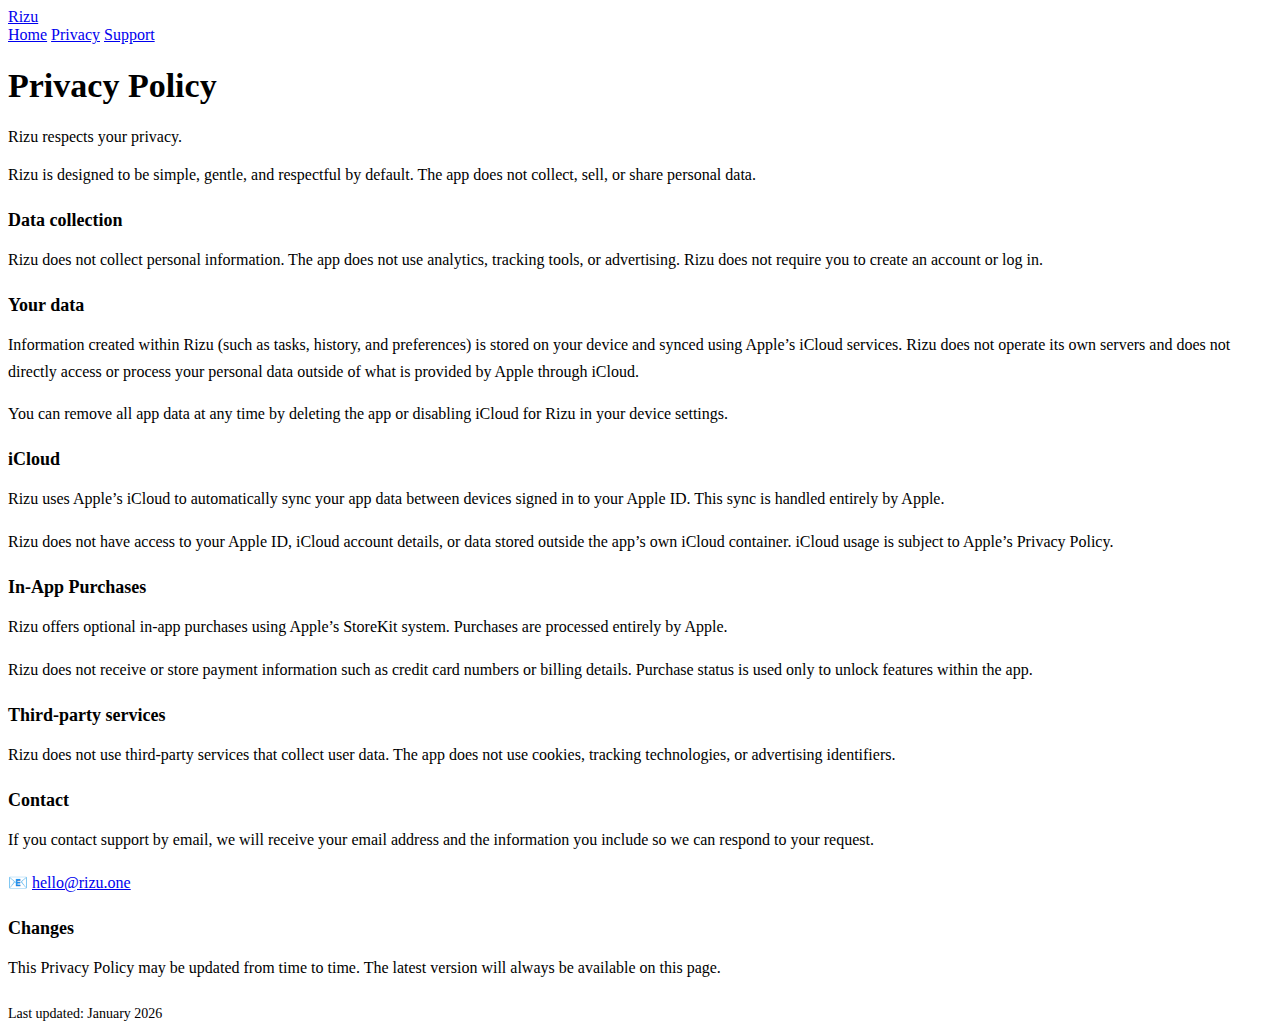
<file: privacy/index.html>
<!DOCTYPE html>
<html lang="en">
<head>
  <meta charset="UTF-8" />
  <meta name="viewport" content="width=device-width, initial-scale=1, viewport-fit=cover">
  <title>Rizu — Privacy Policy</title>
  <link rel="stylesheet" href="/style.css" />
  <link rel="icon" href="/assets/favicon.png" sizes="any">
  <link rel="apple-touch-icon" href="/assets/apple-touch-icon.png">
</head>
<body>
  <header class="top">
    <div class="brand"><a href="/index.html">Rizu</a></div>
    <nav class="nav">
      <a href="/index.html">Home</a>
      <a href="/privacy/">Privacy</a>
      <a href="/support/">Support</a>
    </nav>
  </header>

  <main class="wrap">
    <section class="card">
  <h1 style="font-size:34px;">Privacy Policy</h1>

  <p class="lead" style="margin-top:10px;">
    Rizu respects your privacy.
  </p>

  <p style="color:var(--muted); line-height:1.65; font-size:16px; margin-top:16px;">
    Rizu is designed to be simple, gentle, and respectful by default.
    The app does not collect, sell, or share personal data.
  </p>

  <h2 style="margin-top:22px; font-size:18px;">Data collection</h2>
  <p style="color:var(--muted); line-height:1.65; font-size:16px;">
    Rizu does not collect personal information.
    The app does not use analytics, tracking tools, or advertising.
    Rizu does not require you to create an account or log in.
  </p>

  <h2 style="margin-top:22px; font-size:18px;">Your data</h2>
<p style="color:var(--muted); line-height:1.65; font-size:16px;">
  Information created within Rizu (such as tasks, history, and preferences)
  is stored on your device and synced using Apple’s iCloud services.
  Rizu does not operate its own servers and does not directly access or process
  your personal data outside of what is provided by Apple through iCloud.
</p>
<p style="color:var(--muted); line-height:1.65; font-size:16px;">
  You can remove all app data at any time by deleting the app
  or disabling iCloud for Rizu in your device settings.
</p>

  <h2 style="margin-top:22px; font-size:18px;">iCloud</h2>
<p style="color:var(--muted); line-height:1.65; font-size:16px;">
  Rizu uses Apple’s iCloud to automatically sync your app data
  between devices signed in to your Apple ID.
  This sync is handled entirely by Apple.
</p>
<p style="color:var(--muted); line-height:1.65; font-size:16px;">
  Rizu does not have access to your Apple ID, iCloud account details,
  or data stored outside the app’s own iCloud container.
  iCloud usage is subject to Apple’s Privacy Policy.
</p>

<h2 style="margin-top:22px; font-size:18px;">In-App Purchases</h2>
<p style="color:var(--muted); line-height:1.65; font-size:16px;">
  Rizu offers optional in-app purchases
  using Apple’s StoreKit system.
  Purchases are processed entirely by Apple.
</p>
<p style="color:var(--muted); line-height:1.65; font-size:16px;">
  Rizu does not receive or store payment information such as
  credit card numbers or billing details.
  Purchase status is used only to unlock features within the app.
</p>

  <h2 style="margin-top:22px; font-size:18px;">Third-party services</h2>
  <p style="color:var(--muted); line-height:1.65; font-size:16px;">
    Rizu does not use third-party services that collect user data.
  The app does not use cookies, tracking technologies, or advertising identifiers.
  </p>

  <h2 style="margin-top:22px; font-size:18px;">Contact</h2>
  <p style="color:var(--muted); line-height:1.65; font-size:16px;">
    If you contact support by email, we will receive your email address and the
    information you include so we can respond to your request.
  </p>

  <p style="color:var(--muted); line-height:1.65; font-size:16px;">
    📧 <a href="mailto:hello@rizu.one">hello@rizu.one</a>
  </p>

  <h2 style="margin-top:22px; font-size:18px;">Changes</h2>
  <p style="color:var(--muted); line-height:1.65; font-size:16px;">
    This Privacy Policy may be updated from time to time.
    The latest version will always be available on this page.
  </p>

  <p style="color:var(--muted2); font-size:14px; margin-top:24px;">
  Last updated: January 2026
</p>
</section>
</main>
</body>
</html>
</file>
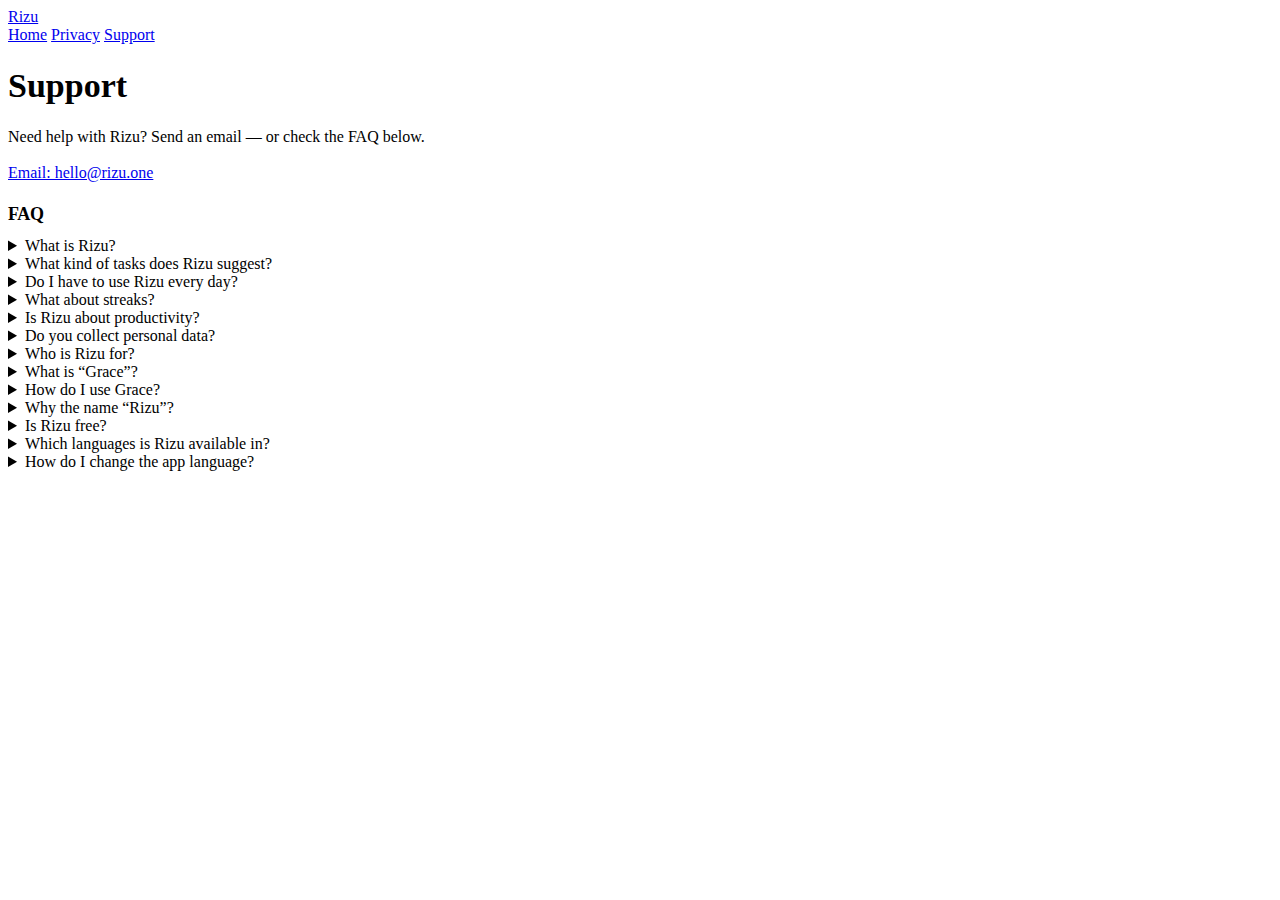
<file: support/index.html>
<!DOCTYPE html>
<html lang="en">
<head>
  <meta charset="UTF-8" />
  <meta name="viewport" content="width=device-width, initial-scale=1, viewport-fit=cover">
  <title>Rizu — Support</title>
  <link rel="stylesheet" href="/style.css" />
  <link rel="icon" href="/assets/favicon.png" sizes="any">
  <link rel="apple-touch-icon" href="/assets/apple-touch-icon.png">
</head>
<body>
  <header class="top">
    <div class="brand"><a href="/index.html">Rizu</a></div>
    <nav class="nav">
      <a href="/index.html">Home</a>
      <a href="/privacy/">Privacy</a>
      <a href="/support/">Support</a>
    </nav>
  </header>

  <main class="wrap">
    <section class="card">
      <h1 style="font-size:34px;">Support</h1>
      <p class="lead" style="margin-top:10px;">
        Need help with Rizu? Send an email — or check the FAQ below.
      </p>

      <div class="buttons" style="margin-top:18px;">
        <a class="btn secondary" href="mailto:hello@rizu.one">Email: hello@rizu.one</a>
      </div>

      <div class="faq" style="margin-top:22px;">
        <h2 style="margin:0 0 12px; font-size:18px; letter-spacing:-0.02em;">FAQ</h2>

        <details>
          <summary>What is Rizu?</summary>
          <p>Rizu is a gentle app that invites you to do one small, feel-good thing a day. No pressure, no overwhelm — just tiny actions that make everyday life a little lighter.</p>
        </details>

        <details>
          <summary>What kind of tasks does Rizu suggest?</summary>
          <p>Simple, human things — like stretching for a minute, calling someone you care about, or taking a pause to breathe. Nothing complicated. Nothing time-consuming.</p>
        </details>

        <details>
          <summary>Do I have to use Rizu every day?</summary>
          <p>Not at all. Miss a day, a week, or more — Rizu will still be there whenever you feel like coming back.</p>
        </details>

        <details>
          <summary>What about streaks?</summary>
          <p>Rizu tracks how many times you complete a task, but your streak never breaks. There’s no guilt, no “starting over,” and no punishment for taking a break.</p>
        </details>

        <details>
          <summary>Is Rizu about productivity?</summary>
          <p>No. Rizu isn’t about doing more — it’s about doing something small that feels good.</p>
        </details>

        <details>
          <summary>Do you collect personal data?</summary>
          <p>No personal data is collected or sold. Your experience is private and respectful by design.</p>
        </details>

        <details>
          <summary>Who is Rizu for?</summary>
          <p>Rizu is for anyone who wants to slow down, feel a little better, and be kinder to themselves — especially on busy or low-energy days.</p>
        </details>

        <details>
          <summary>What is “Grace”?</summary>
          <p>Grace is a gentle reset. Sometimes a task just doesn’t fit your day — and that’s okay. Grace lets you shuffle Rizu and get a new task instead. You earn one Grace for every three tasks you complete.</p>
        </details>

        <details>
          <summary>How do I use Grace?</summary>
          <p>When Grace is available, you can use it to shuffle and receive a different task for the day. No penalties. No pressure. Just a small way to meet your day where it is.</p>
        </details>

        <details>
          <summary>Why the name “Rizu”?</summary>
          <p>Rizu is a soft, invented name inspired by flow, rhythm, and gentle movement. It doesn’t mean one specific thing — and that’s intentional. Like the app itself, Rizu is shaped by small moments, not strict definitions.</p>
        </details>

        <details>
          <summary>Is Rizu free?</summary>
          <p>Yes. Rizu is free to download and use.</p>
        </details>

        <details>
          <summary>Which languages is Rizu available in?</summary>
          <p>Rizu is currently available in English, Spanish, Brazilian Portuguese, Ukrainian, Finnish, and Swedish.</p>
        </details>
        
        <details>
          <summary>How do I change the app language?</summary>
          <p>Rizu follows your phone’s system language by default. You can also choose a different language manually in your phone's <b>Settings → Apps → Rizu → Language</b></p>
        </details>
      </div>
    </section>
  </main>
</body>
</html>
</file>
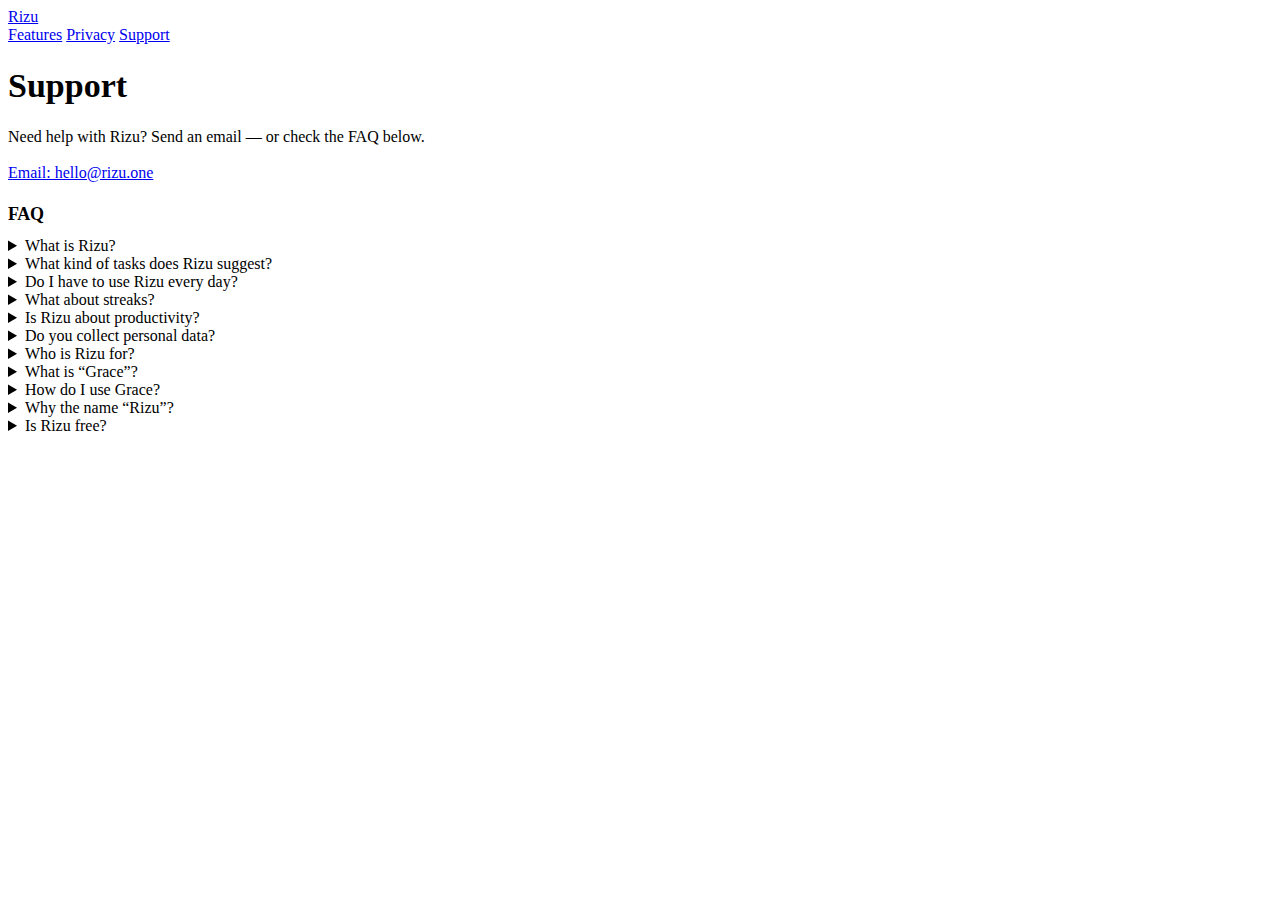
<file: support.html>
<!DOCTYPE html>
<html lang="en">
<head>
  <meta charset="UTF-8" />
  <meta name="viewport" content="width=device-width, initial-scale=1" />
  <title>Rizu — Support</title>
  <link rel="stylesheet" href="style.css" />
</head>
<body>
  <header class="top">
    <div class="brand"><a href="index.html">Rizu</a></div>
    <nav class="nav">
      <a href="index.html#features">Features</a>
      <a href="privacy.html">Privacy</a>
      <a href="support.html">Support</a>
    </nav>
  </header>

  <main class="wrap">
    <section class="card">
      <section class="card">
  <h1 style="font-size:34px;">Support</h1>
  <p class="lead" style="margin-top:10px;">
    Need help with Rizu? Send an email — or check the FAQ below.
  </p>

  <div class="buttons" style="margin-top:18px;">
    <a class="btn secondary" href="mailto:hello@rizu.one">Email: hello@rizu.one</a>
  </div>

  <div class="faq" style="margin-top:22px;">
    <h2 style="margin:0 0 12px; font-size:18px; letter-spacing:-0.02em;">FAQ</h2>

    <details>
      <summary>What is Rizu?</summary>
      <p>Rizu is a gentle app that invites you to do one small, feel-good thing a day. No pressure, no overwhelm — just tiny actions that make everyday life a little lighter.</p>
    </details>

    <details>
      <summary>What kind of tasks does Rizu suggest?</summary>
      <p>Simple, human things — like stretching for a minute, calling someone you care about, or taking a pause to breathe. Nothing complicated. Nothing time-consuming.</p>
    </details>

    <details>
      <summary>Do I have to use Rizu every day?</summary>
      <p>Not at all. Miss a day, a week, or more — Rizu will still be there whenever you feel like coming back.</p>
    </details>

    <details>
      <summary>What about streaks?</summary>
      <p>Rizu tracks how many times you complete a task, but your streak never breaks. There’s no guilt, no “starting over,” and no punishment for taking a break.</p>
    </details>

    <details>
      <summary>Is Rizu about productivity?</summary>
      <p>No. Rizu isn’t about doing more — it’s about doing something small that feels good.</p>
    </details>

    <details>
      <summary>Do you collect personal data?</summary>
      <p>No personal data is collected or sold. Your experience is private and respectful by design.</p>
    </details>

    <details>
      <summary>Who is Rizu for?</summary>
      <p>Rizu is for anyone who wants to slow down, feel a little better, and be kinder to themselves — especially on busy or low-energy days.</p>
    </details>

    <details>
      <summary>What is “Grace”?</summary>
      <p>Grace is a gentle reset. Sometimes a task just doesn’t fit your day — and that’s okay. Grace lets you shuffle Rizu and get a new task instead. You earn one Grace for every three tasks you complete.</p>
    </details>

    <details>
      <summary>How do I use Grace?</summary>
      <p>When Grace is available, you can use it to shuffle and receive a different task for the day. No penalties. No pressure. Just a small way to meet your day where it is.</p>
    </details>

    <details>
      <summary>Why the name “Rizu”?</summary>
      <p>Rizu is a soft, invented name inspired by flow, rhythm, and gentle movement. It doesn’t mean one specific thing — and that’s intentional. Like the app itself, Rizu is shaped by small moments, not strict definitions.</p>
    </details>

    <details>
      <summary>Is Rizu free?</summary>
      <p>Yes. Rizu is free to download and use.</p>
    </details>
  </div>
</section>
    </section>
  </main>
</body>
</html>
</file>
<file: style.css>

</file>
